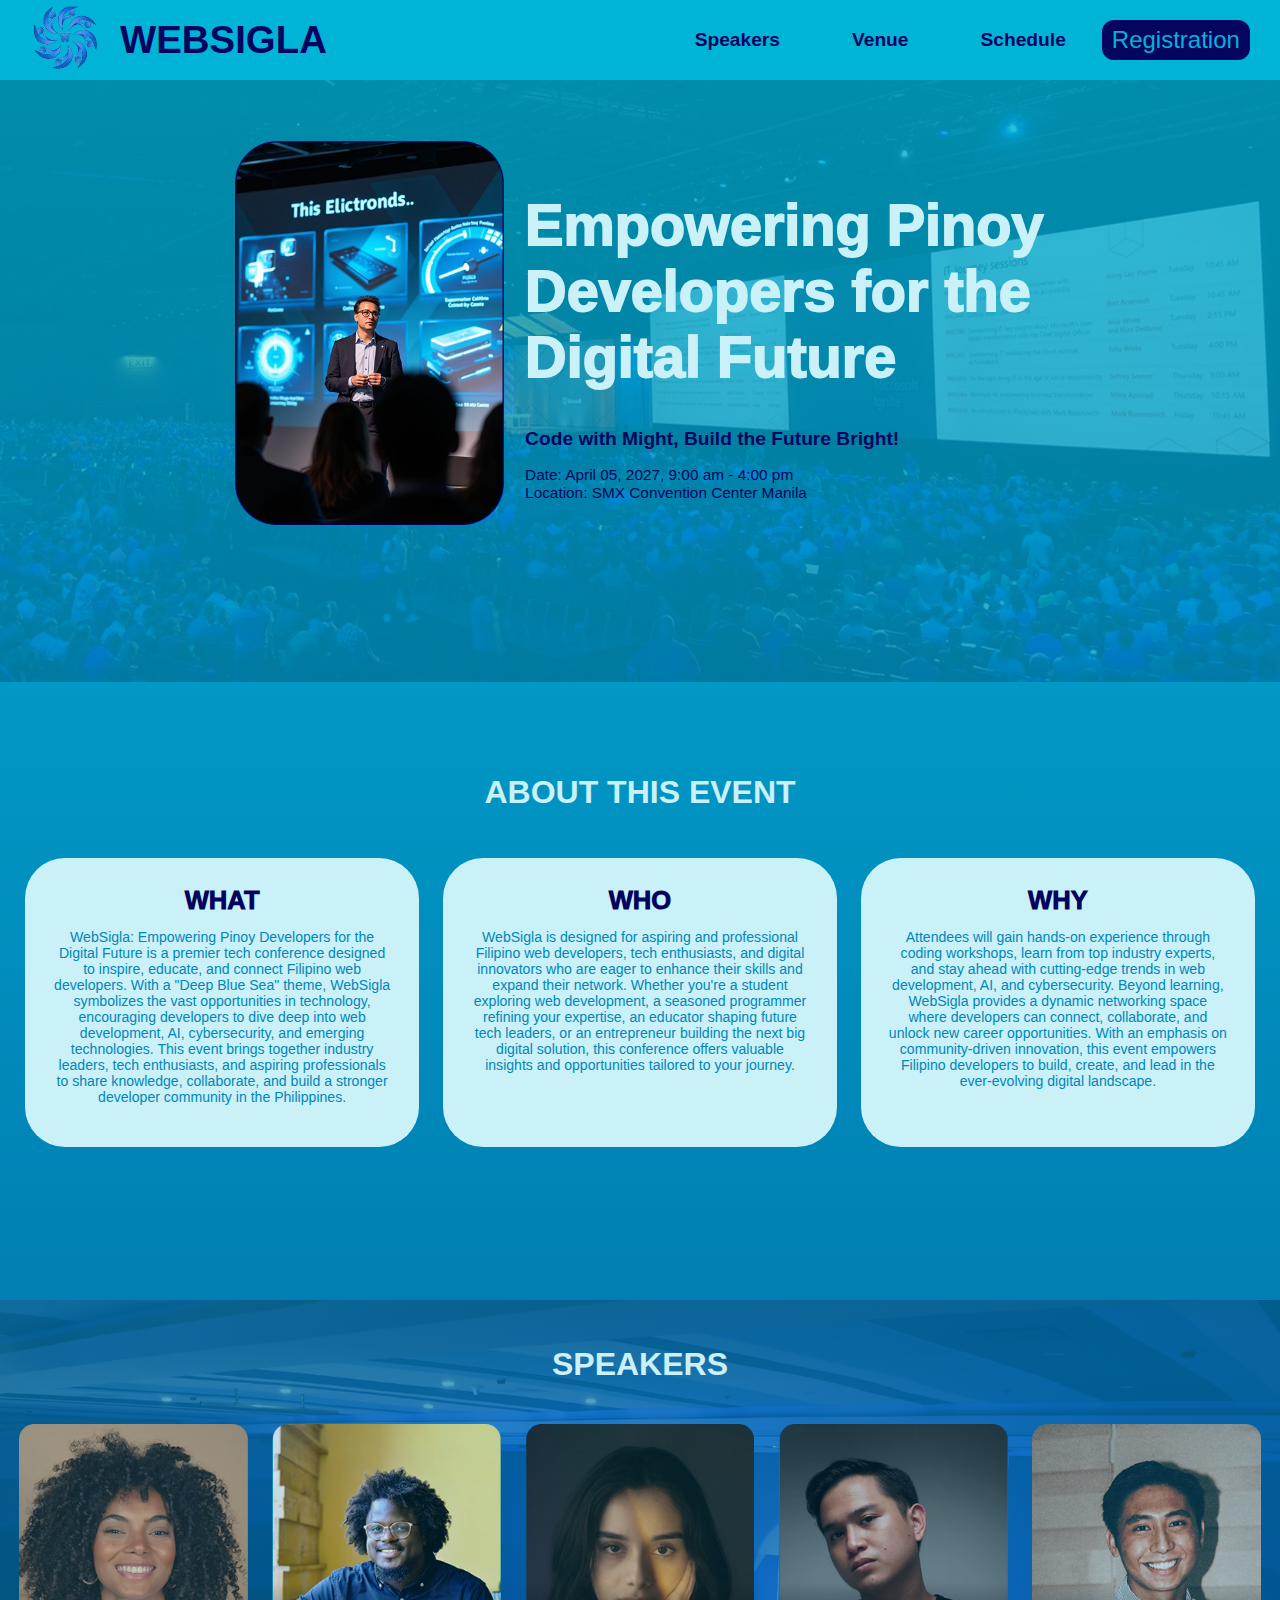
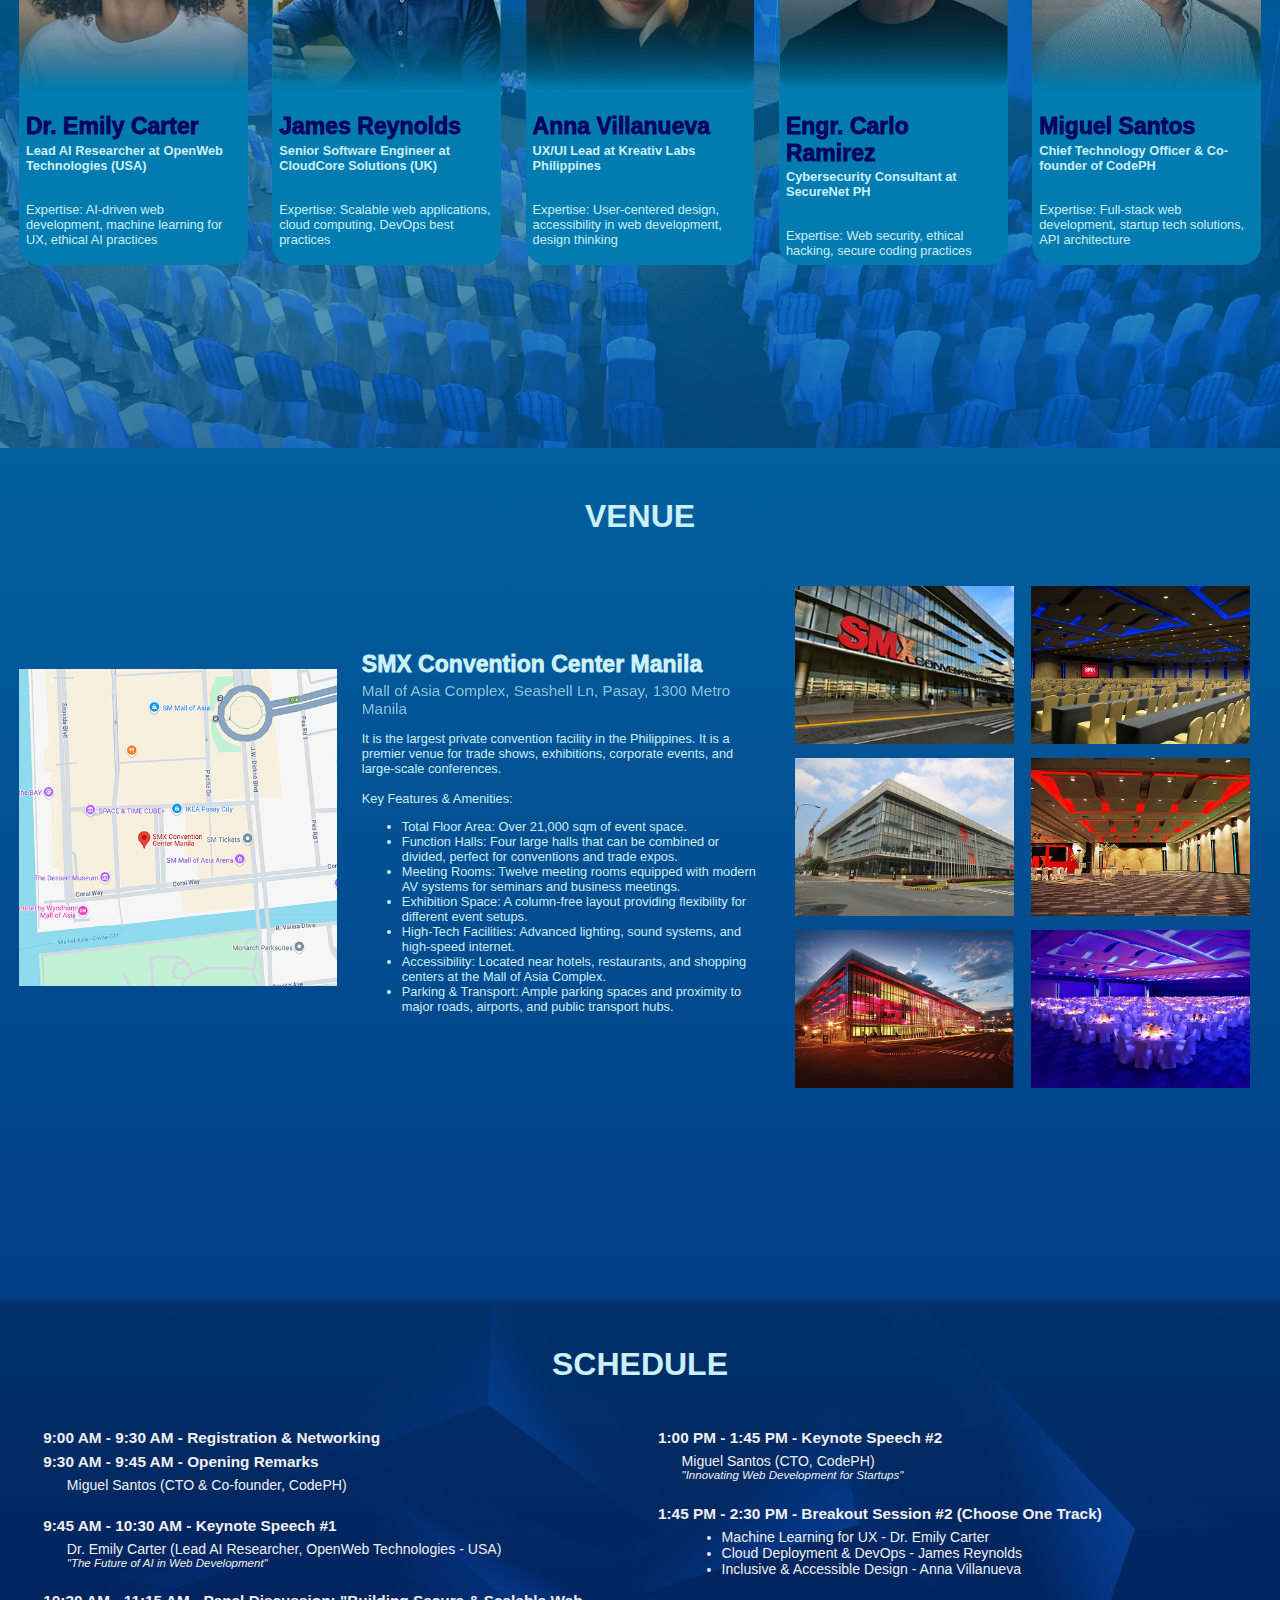
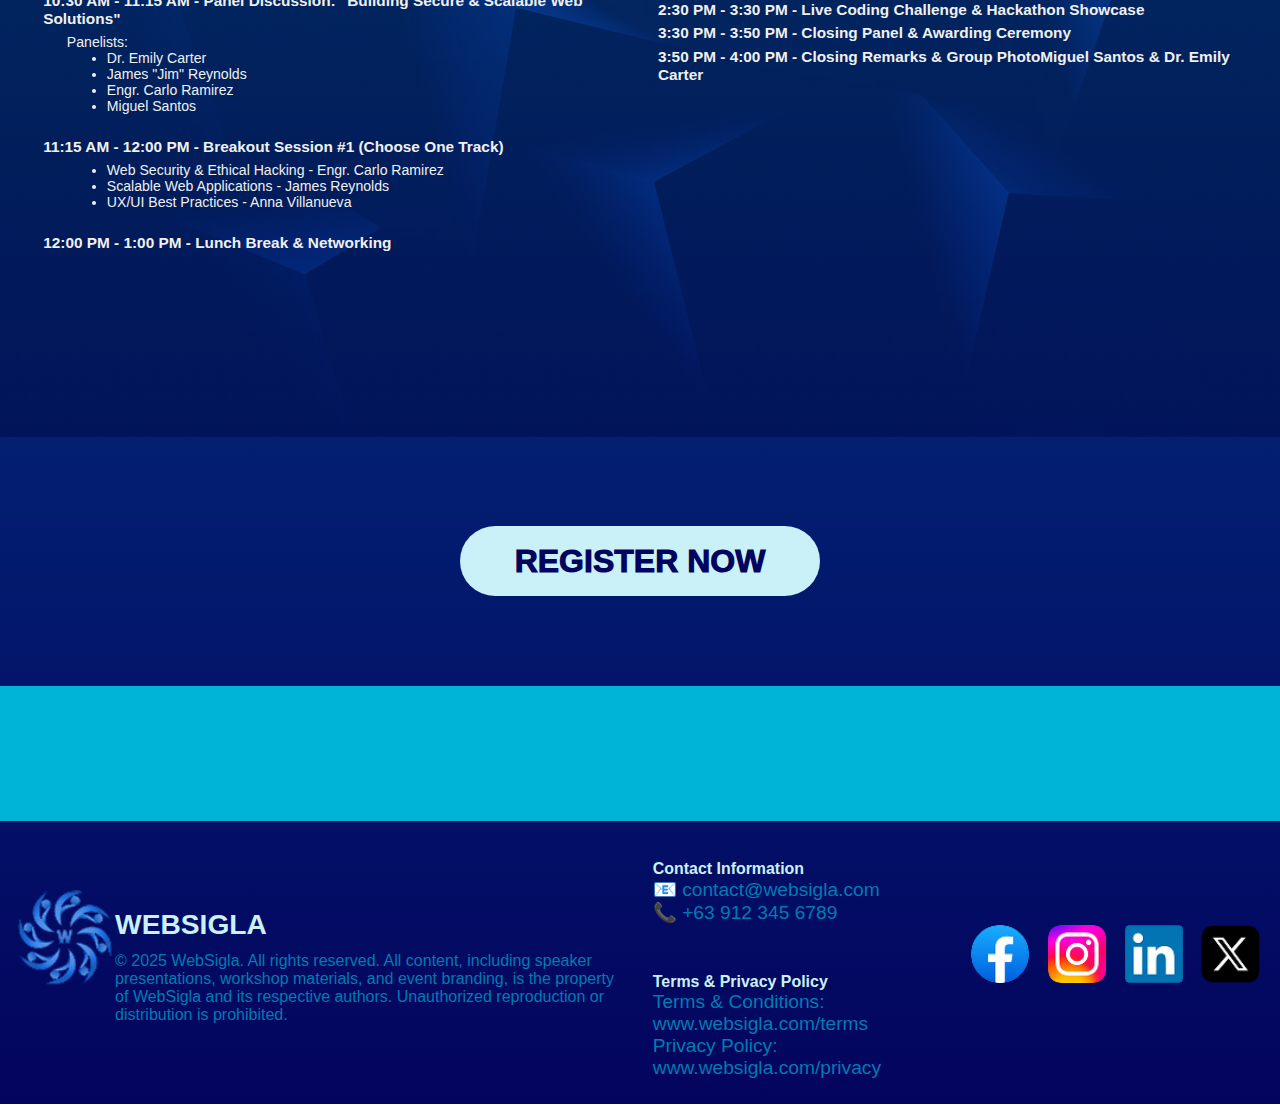
<file: index.html>
<!-- Rainier Joshua D. Reyes | BSCS 3-1N -->
<!-- Activity 5 - Event Management -->
<!DOCTYPE html>
<html lang="en">
<head>
    <meta charset="UTF-8">
    <meta name="viewport" content="width=device-width, initial-scale=1.0">
    <title>WebSigla</title>

    <link rel="stylesheet" href="header.css">
    <link rel="stylesheet" href="hero.css">
    <link rel="stylesheet" href="conference.css">
    <link rel="stylesheet" href="speakers.css">
    <link rel="stylesheet" href="venue.css">
    <link rel="stylesheet" href="schedule.css">
    <link rel="stylesheet" href="footer.css">
    
</head>
<body>
    <header>
        <div class="navlogo">
            <div><img src="assets/logo.png" alt="WebSigla Logo" class="logo"></div>
            <div><h1>WEBSIGLA</h1></div>
        </div>
        <nav>
            <div class="nav-container">
                <input type="checkbox" id="menu-toggle" class="menu-checkbox">
                <label for="menu-toggle" class="burger">☰</label>

                <ul class="navlist">
                    <li><a href="#speakerss">Speakers</a></li>
                    <li><a href="#venuee">Venue</a></li>
                    <li><a href="#schedulee">Schedule</a></li>
                    <a href="reg_form.html"><button class="navbutton">Registration</button></a>
                </ul>
            </div>
        </nav>
    </header>

    <section class="hero_sec">
        <div></div>
        <div class="content1">
            <div class="hero_pic_holder">
                <img src="assets/hero-pic.png" alt="Speaker in front of a Crowd">
            </div>
            <div class="hero_text_holder">
                <div><h1>Empowering Pinoy Developers for the Digital Future</h1></div>
                <div><h2>Code with Might, Build the Future Bright!</h2></div>
                <div> </div>
                <div>
                    <h3>Date: April 05, 2027, 9:00 am - 4:00 pm
                        <br>
                        Location: SMX Convention Center Manila
                    </h3>
                </div>
            </div>
        </div>
        <div></div>
    </section>

    <section class="conference_sec">
        <div></div>
        <div class="content2">
            <div class="confe_title"><h1>ABOUT THIS EVENT</h1></div>
            <div class="confe_contents">
                <div class="confe">
                    <div><h3>WHAT</h3></div>
                    <div> 
                        <p>WebSigla: Empowering Pinoy Developers for the Digital Future is 
                        a premier tech conference designed to inspire, educate, and connect 
                        Filipino web developers. With a "Deep Blue Sea" theme, WebSigla 
                        symbolizes the vast opportunities in technology, encouraging developers 
                        to dive deep into web development, AI, cybersecurity, and emerging 
                        technologies. This event brings together industry leaders, tech 
                        enthusiasts, and aspiring professionals to share knowledge, collaborate, 
                        and build a stronger developer community in the Philippines.</p>
                    </div>
                </div>
                <div class="confe">
                    <div><h3>WHO</h3></div>
                    <div> 
                        <p>WebSigla is designed for aspiring and professional Filipino web 
                        developers, tech enthusiasts, and digital innovators who are eager to 
                        enhance their skills and expand their network. Whether you're a student 
                        exploring web development, a seasoned programmer refining your expertise, 
                        an educator shaping future tech leaders, or an entrepreneur building the 
                        next big digital solution, this conference offers valuable insights and 
                        opportunities tailored to your journey. <br><br><br></p>
                    </div>
                </div>
                <div class="confe">
                    <div><h3>WHY</h3></div>
                    <div> 
                        <p>Attendees will gain hands-on experience through coding workshops, learn 
                        from top industry experts, and stay ahead with cutting-edge trends in web 
                        development, AI, and cybersecurity. Beyond learning, WebSigla provides a 
                        dynamic networking space where developers can connect, collaborate, and 
                        unlock new career opportunities. With an emphasis on community-driven 
                        innovation, this event empowers Filipino developers to build, create, and 
                        lead in the ever-evolving digital landscape. <br><br></p>
                    </div>
                </div>
            </div>
        </div>
    </section>

    <section class="speakers_sec" id="speakerss">
        <div></div>
        <div class="content3">
            <div class="speak_title"><h1>SPEAKERS</h1></div>
            <div class="speak_content">
                <div class="speakers">
                    <img src="assets/speaker1.png" alt="picture of Dr. Carter">
                    <div class="speaker_info">
                        <h2>Dr. Emily Carter</h2>
                        <h4> Lead AI Researcher at OpenWeb Technologies (USA) </h4>
                        <h6>Expertise: AI-driven web development, machine learning for UX, ethical AI practices</h6>
                    </div>
                </div>
                <div class="speakers">
                    <img src="assets/speaker2.png" alt="picture of Mr. Reynolds">
                    <div class="speaker_info">
                        <h2>James Reynolds</h2>
                        <h4> Senior Software Engineer at CloudCore Solutions (UK) </h4>
                        <h6>Expertise: Scalable web applications, cloud computing, DevOps best practices</h6>
                    </div>
                </div>
                <div class="speakers">
                    <img src="assets/speaker3.png" alt="picture of Ms. Villanueva">
                    <div class="speaker_info">
                        <h2>Anna Villanueva</h2>
                        <h4> UX/UI Lead at Kreativ Labs Philippines</h4>
                        <h6>Expertise: User-centered design, accessibility in web development, design thinking</h6>
                    </div>
                </div>
                <div class="speakers">
                    <img src="assets/speaker4.png" alt="picture of Engr. Ramirez">
                    <div class="speaker_info">
                        <h2>Engr. Carlo Ramirez</h2>
                        <h4> Cybersecurity Consultant at SecureNet PH </h4>
                        <h6>Expertise: Web security, ethical hacking, secure coding practices</h6>
                    </div>
                </div>
                <div class="speakers">
                    <img src="assets/speaker5.png" alt="picture of Mr. Santos">
                    <div class="speaker_info">
                        <h2>Miguel Santos</h2>
                        <h4> Chief Technology Officer & Co-founder of CodePH </h4>
                        <h6>Expertise: Full-stack web development, startup tech solutions, API architecture</h6>
                    </div>
                </div>
            </div>
        </div>
    </section>

    <section class="venue_sec" id="venuee">
        <div></div>
        <div class="content4">
            <div class="venue_title"><h1>VENUE</h1></div>
            <div class="venue_infos">
                <div class="venue_map"><img src="assets/venue_map.png" alt="map venue"></div>
                <div class="venue_info">
                    <h2>SMX Convention Center Manila</h2>
                    <h3>Mall of Asia Complex, Seashell Ln, Pasay, 1300 Metro Manila</h3>
                    <p>
                        It is the largest private convention facility in the Philippines. It is a premier venue for trade shows, 
                        exhibitions, corporate events, and large-scale conferences.
                    <br><br>
                        Key Features & Amenities:
                        <ul>
                            <li>Total Floor Area: Over 21,000 sqm of event space.</li>
                            <li>Function Halls: Four large halls that can be combined or divided, perfect for conventions and trade expos.</li>
                            <li>Meeting Rooms: Twelve meeting rooms equipped with modern AV systems for seminars and business meetings.</li>
                            <li>Exhibition Space: A column-free layout providing flexibility for different event setups.</li>
                            <li>High-Tech Facilities: Advanced lighting, sound systems, and high-speed internet.</li>
                            <li>Accessibility: Located near hotels, restaurants, and shopping centers at the Mall of Asia Complex.</li>
                            <li>Parking & Transport: Ample parking spaces and proximity to major roads, airports, and public transport hubs.</li>
                        </ul>
                    </p>
                </div>
                <div class="venue_gallery">
                    <div class="exterior_gallery">
                        <div><img src="assets/ex1.png" alt="exterior picture of SMX Convention Center Manila"></div>
                        <div><img src="assets/ex2.png" alt="exterior picture of SMX Convention Center Manila"></div>
                        <div><img src="assets/ex3.png" alt="exterior picture of SMX Convention Center Manila"></div>
                    </div>
                    <div class="interior_gallery">
                        <div><img src="assets/in1.png" alt="interior picture of SMX Convention Center Manila"></div>
                        <div><img src="assets/in2.png" alt="interior picture of SMX Convention Center Manila"></div>
                        <div><img src="assets/in3.png" alt="interior picture of SMX Convention Center Manila"></div>
                    </div>
                </div>
            </div>
        </div>
    </section>

    <section class="schedule_sec" id="schedulee">
        <div></div>
        <div class="content5">
            <div class="sched_title"><h1>SCHEDULE</h1></div>
            <div class="sched">
                <div>
                    <h3>9:00 AM - 9:30 AM - Registration & Networking</h3>
                    
                    <h3>9:30 AM - 9:45 AM - Opening Remarks</h3>
                    <h4>Miguel Santos (CTO & Co-founder, CodePH)</h4><br>

                    <h3>9:45 AM - 10:30 AM - Keynote Speech #1</h3>
                    <h4>Dr. Emily Carter (Lead AI Researcher, OpenWeb Technologies - USA)</h4>
                    <h5><i>"The Future of AI in Web Development"</i></h5><br>

                    <h3>10:30 AM - 11:15 AM - Panel Discussion: "Building Secure & Scalable Web Solutions"<h3>
                    
                    <h4>Panelists:</h4>
                    <ul>
                        <li>Dr. Emily Carter</li>
                        <li>James "Jim" Reynolds</li>
                        <li>Engr. Carlo Ramirez </li>
                        <li>Miguel Santos </li>
                    </ul>
                    <br>
                    <h3>11:15 AM - 12:00 PM - Breakout Session #1 (Choose One Track) </h3>
                    <ul>
                        <li>Web Security & Ethical Hacking - Engr. Carlo Ramirez</li>
                        <li>Scalable Web Applications - James Reynolds</li>
                        <li>UX/UI Best Practices - Anna Villanueva </li>
                    </ul>
                    <br>
                    <h3>12:00 PM - 1:00 PM - Lunch Break & Networking</h3>
                </div>
                <div>
                    <h3>1:00 PM - 1:45 PM - Keynote Speech #2</h3>
                    <h4>Miguel Santos (CTO, CodePH)</h4>
                    <h5><i>"Innovating Web Development for Startups"</i></h5><br>
                    
                    <h3>1:45 PM - 2:30 PM - Breakout Session #2 (Choose One Track)</h3>
                    <ul>
                        <li>Machine Learning for UX - Dr. Emily Carter </li>
                        <li>Cloud Deployment & DevOps - James Reynolds</li>
                        <li>Inclusive & Accessible Design - Anna Villanueva</li>
                    </ul>
                    <br>
                    <h3>2:30 PM - 3:30 PM - Live Coding Challenge & Hackathon Showcase<br></h3>

                    <h3>3:30 PM - 3:50 PM - Closing Panel & Awarding Ceremony<br></h3>

                    <h3>3:50 PM - 4:00 PM - Closing Remarks & Group PhotoMiguel Santos & Dr. Emily Carter</h3>
                </div>
            </div>
        </div>
    </section>

    <section class="footer_sec">
        <div class="reg_button">
            <a href="reg_form.html"><button>REGISTER NOW</button></a>
        </div> 
        <div class="divider"><br></div>
        <footer>
            <div class="footer1">
                <div class="logo_hold"><img src="assets/logo.png" alt="WebSigla Logo"></div>
                <div class="copyright_holder">
                    <h4>WEBSIGLA</h4>

                    © 2025 WebSigla. All rights reserved. All content, including speaker presentations, 
                    workshop materials, and event branding, is the property of WebSigla and its respective 
                    authors. Unauthorized reproduction or distribution is prohibited.
                </div>
            </div>
            <div class="footer2">
                <div class="contacts">
                    <h5>Contact Information</h5>
                    📧 contact@websigla.com<br>
                    📞 +63 912 345 6789<br>
                    <br>
                    <h5>Terms & Privacy Policy</h5>
                    Terms & Conditions: www.websigla.com/terms<br>
                    Privacy Policy: www.websigla.com/privacy
                </div>
                <div class="soc_med">
                    <a href="#"><img src="assets/Facebook.png" alt="Facebook Logo"></a>
                    <a href="#"><img src="assets/Instagram.png" alt="Instagram Logo"></a>
                    <a href="#"><img src="assets/LinkedIn.png" alt="LinkedIn Logo"></a>
                    <a href="#"><img src="assets/X.png" alt="X Logo"></a>
                </div>
            </div>
        </footer>
    </section>
</body>
</html>
</file>
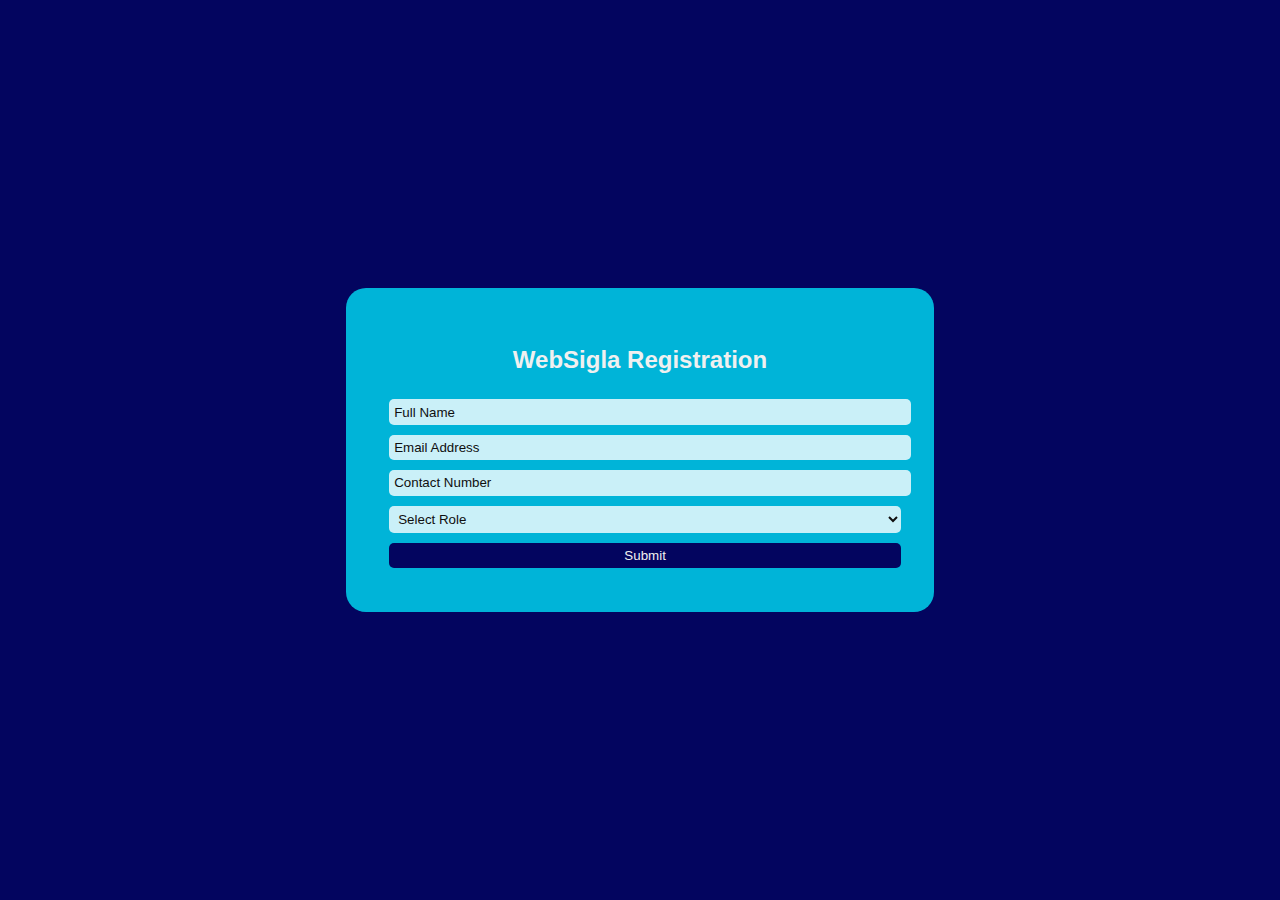
<file: reg_form.html>
<!DOCTYPE html>
<html lang="en">
<head>
    <meta charset="UTF-8">
    <meta name="viewport" content="width=device-width, initial-scale=1.0">
    <title>WebSigla Registration</title>
    <link rel="stylesheet" href="reg_form.css">
</head>
<body>
    <div class="container">
        <h2>WebSigla Registration</h2>
        <form>
            <input type="text" placeholder="Full Name" required>
            <input type="email" placeholder="Email Address" required>
            <input type="number" placeholder="Contact Number" required>
            <select required>
                <option value="">Select Role</option>
                <option value="student">Student</option>
                <option value="developer">Developer</option>
                <option value="researcher">Researcher</option>
                <option value="other">Other</option>
            </select>
            <button type="submit">Submit</button>
        </form>
    </div>
</body>
</html>
</file>
<file: header.css>
body {
    background: linear-gradient(to bottom, #00B4D8, #03045E);
    min-height: 100vh;
    margin: -0.01%;
}

header{
    background-color: #00B4D8;
    color: #03055F;

    font-family: "Jura", sans-serif;

    display: flex;
    align-items: center;
    justify-content: space-between;
    height: 80px;
    position: fixed;
    width: 100%;
}

.navlogo {
    margin-left: 30px;
    display: flex;
    align-items: center;
    margin-top: 10px;
    margin-bottom: 10px;
}

.navlogo h1{
    font-size: 3vw;
    margin-left: 2%;
}

.logo {
    height: 80%;
    width: 80%;
    min-width: 50px;
}

nav {
    margin-right: 10px;
}

.nav-container {
    display: flex;
    justify-content: space-between;
    align-items: center;
    padding: 10px 20px;
    position: relative;
}

.menu-checkbox {
    display: none;
}

.burger {
    display: none;
    font-size: 24px;
    background: none;
    color: #CAF0F8;
    cursor: pointer;
    padding: 10px;
}

.navlist {
    list-style: none;
    display: flex;
    justify-content: space-between;
    align-items: center;
    font-weight: 600;
    font-size: 1.5vw;
    column-gap: 0px;
    padding: 0px;
}

.navlist li {
    margin: 0 36px;
}

.navlist a {
    text-decoration: none;
    color: #03055F;
}

.navbutton {
    color: #00B4D8;
    background-color: #03055F;
    border-radius: 12px;
    border-width: 0px;;
    padding: 6px 10px;
    font-size: 18pt;
    cursor: pointer;
}

@media (max-width: 750px) {
    .burger {
        display: block; /* Show burger icon */
    }

    .navlist {
        display: none; /* Hide menu by default */
        flex-direction: column;
        position: absolute;
        top: 40px;
        left: -112px;
        width: 200%;
        background-color: #CAF0F8;
        text-align: center; /* Center text */
        align-items: center; /* Center items */
        padding: 10px 0;
        border-radius: 10px;
        font-size: 2.7vw;
    }

    .navlogo h1{
        font-size: 30px;
        margin-left: 2%;
    }

    .logo {
        min-width: 50px;
    }

    .navbutton {
        color: #00B4D8;
        background-color: #03055F;
        border-radius: 8px;
        border-width: 0px;;
        padding: 1px 12px;
        font-size: 3vw;
    }

    /* When checkbox is checked, show menu */
    .menu-checkbox:checked + .burger + .navlist{
        display: flex;
        row-gap: 12px;
    }
}
</file>
<file: hero.css>
.hero_sec {
    background-image: url("assets/hero-bg.png");
    background-size: 50% 100%;
    background-repeat: no-repeat;
    background-position: center;
    background-size: cover;

    display: grid;
    grid-template-rows: 0.27fr 1fr 0.27fr;
    align-items: center;
    justify-content: center;

    font-family: "Roboto", sans-serif;
    padding-top: 85px;
}

.content1 {
    display: grid;
    grid-template-columns: 0.8fr 1fr 0.15fr;
    align-items: center;
    justify-content: center;
}

.hero_pic_holder {
    align-items: end;
    text-align: right;
    margin-right: 4%
}

.hero_pic_holder img {
    height: 30cqw;
}

.hero_text_holder h1 {
    color: #CAF0F8;
    font-size: 4.5vw;
    font-weight: 1000;
}

.hero_text_holder h2 {
    color: #03055F;
    font-size: 1.5vw;
    font-weight: 600;
}

.hero_text_holder h3 {
    color: #03055F;
    font-size: 1.2vw;
    font-weight: 500;
}

@media (max-width: 750px) {
    .hero_sec {
        grid-template-rows: 0.5fr 1fr 0.5fr;
        padding-top: 90px;
    }

    .hero_pic_holder img {
        height: 45cqw;
    }

    .hero_text_holder h1 {
        font-size: 5.5vw;
    }

    .hero_text_holder h2 {
        font-size: 3vw;
    }   
    
    .hero_text_holder h3 {
        font-size: 2.4vw;
    } 

}
</file>
<file: conference.css>
.conference_sec {
    display: grid;
    grid-template-rows: 0.4fr 1fr;
    align-items: center;
    justify-content: center;

    font-family: "Roboto", sans-serif;
}

.content2 {
    display: grid;
    grid-template-rows: 0.3fr 1fr;
    align-items: center;
    justify-content: center;
}

.confe_title h1{
    color: #caf0f8;
    font-size: 2.5vw;
    text-align: center;
}

.confe_contents {
    display: grid;
    grid-template-columns: 1fr 1fr 1fr;
    align-items: center;
    justify-content: center;
    margin: 2%;
    column-gap: 2%;
}

.confe {
    background-color: #caf0f8;
    background-size: cover;
    border-radius: 40px;
    padding: 7%
}

.confe h3 {
    font-size: 2vw;
    margin: 0;
    color: #03045E;
    text-align: center;
    font-weight: 1000;
}

.confe p {
    color: #0187B9;
    font-size: 1.1vw;
    text-align: center;
}

@media (max-width: 750px) {
    .confe_contents {
        display: grid;
        grid-template-columns: 1fr;
        grid-template-rows: 1fr 1fr 1fr;
        margin: 15%;
        margin-top: 1%;
        row-gap: 5%;
        align-items: center;
        justify-content: center;
    }

    .confe h3 {
        font-size: 3vw;
    }
    
    .confe p {
        font-size: 3vw;
    }

    .confe_title h1{
        font-size: 4.5vw;
        margin-bottom: 10%;
        margin-top: 10%;
    }

    .conference_sec {
        display: flex;
    }

    .content2 {
        grid-template-rows: 0.2fr 1fr;
    }
}
</file>
<file: speakers.css>
.speakers_sec {
    display: grid;
    grid-template-rows: 0.2fr 1fr;
    align-items: center;
    justify-content: center;

    font-family: "Roboto", sans-serif;

    background-image: url("assets/speaker-bg.png");
    background-size: 50% 100%;
    background-repeat: no-repeat;
    background-position: center;
    background-size: cover;
}

.content3 {
    display: grid;
    grid-template-rows: 0.3fr 1fr;
    align-items: center;
    justify-content: center;
}

.speak_title h1{
    color: #caf0f8;
    font-size: 2.5vw;
    text-align: center;
}

.speak_content {
    display: grid;
    grid-template-columns: 1fr 1fr 1fr 1fr 1fr;
    align-items: center;
    justify-content: center;
    margin: 1.5%;
    column-gap: 2%;
}

.speakers {
    background-color: #017BB0;
    border-radius: 20px;
    height: 100%;
    background-size: contain;
}

.speakers img {
    width: 100%;
    object-fit: contain;
}

.speaker_info {
    margin: 3%;
}

.speaker_info h2 {
    color: #03045E;
    font-weight: 1000;
    margin-bottom: 1%;
    font-size: 1.8vw;
}

.speaker_info h4 {
    color: #CAF0F8;
    margin-top: 1%;
    font-weight: 600;
    font-size: 1vw;
}

.speaker_info h6 {
    color: #CAF0F8;
    font-weight: 300;
    font-size: 1vw;
    margin-bottom: 1%;
}

@media (max-width: 750px) {
    .speakers_sec {
        display: grid;
        grid-template-rows: 0.09fr 1fr;
    }

    .speak_title h1{
        font-size: 4.5vw;
    }

    .speak_content {
        display: grid;
        grid-template-columns: 1fr 1fr;
        grid-template-rows: 1fr 1fr 1fr;
        margin: 5%;
        row-gap: 5%;
    }

    .speakers {
        height: 100%;
        background-size: cover;
        margin: 7%;
    }

    .speakers img {
        width: 100%;
        object-fit: contain;
    }
    
    .speaker_info {
        margin: 3%;
    }
    
    .speaker_info h2 {
        font-size: 3.7vw;
    }
    
    .speaker_info h4 {
        font-size: 2.7vw;
    }
    
    .speaker_info h6 {
        font-size: 2.5vw;
    }
}
</file>
<file: venue.css>
.venue_sec {
    display: grid;
    grid-template-rows: 0.2fr 1fr;
    align-items: center;
    justify-content: center;

    font-family: "Roboto", sans-serif;
}

.content4 {
    display: grid;
    grid-template-rows: 0.3fr 1fr;
    align-items: center;
    justify-content: center;
}

.venue_title h1{
    color: #caf0f8;
    font-size: 2.5vw;
    text-align: center;
}

.venue_infos {
    display: grid;
    grid-template-columns: 0.8fr 1fr 1.2fr;
    align-items: center;
    justify-content: center;
    margin: 1.5%;
    column-gap: 2%;
}

.venue_map img{
    width: 100%;
    object-fit: contain;
}

.venue_info {
    color: #caf0f8;
}

.venue_info h2 {
    font-weight: 1000;
    margin-bottom: 1%;
    font-size: 1.8vw;
    margin-bottom: 1%;
}

.venue_info h3 {
    font-weight: 500;
    margin-bottom: 1%;
    font-size: 1.2vw;
    margin-top: 1%;
    opacity: 0.7;
}

.venue_info p, .venue_info ul {
    font-size: 1vw;
}

.venue_gallery {
    display: grid;
    grid-template-columns: 1fr 1fr;
    align-items: center;
    justify-content: center;
    margin: 1.5%;
    column-gap: 2%;
}

.venue_gallery img {
    width: 100%;
    object-fit: contain;
}

.exterior_gallery, .interior_gallery {
    display: grid;
    grid-template-rows: 1fr 1fr 1fr;
    align-items: center;
    justify-content: center;
    margin: 1.5%;
    row-gap: 2%;
}

@media (max-width: 750px) {
    .venue_sec {
        grid-template-rows: 0.15fr 1fr;
    }
    
    .content4 {
        grid-template-rows: 0.1fr 1fr;
    }
    
    .venue_title h1{
        font-size: 4.5vw;
    }
    
    .venue_infos {
        grid-template-columns: 1fr;
        grid-template-rows: 0.4fr 0.4fr 1fr;
        margin: 1.5%;
        row-gap: 2%;
    }
    
    .venue_map img{
        height: 100%;
        object-fit: cover;
    }
    
    .venue_info h2 {
        font-size: 3.8vw;
    }
    
    .venue_info h3 {
        font-size: 3vw;
    }
    
    .venue_info p, .venue_info ul {
        font-size: 2.5vw;
    }
}
</file>
<file: schedule.css>
.schedule_sec {
    display: grid;
    grid-template-rows: 0.2fr 1fr;
    align-items: center;
    justify-content: center;

    font-family: "Roboto", sans-serif;

    background-image: url("assets/sched_bg.png");
    background-size: 50% 100%;
    background-repeat: no-repeat;
    background-position: center;
    background-size: cover;
}

.content5 {
    display: grid;
    grid-template-rows: 0.3fr 1fr;
    align-items: center;
    justify-content: center;
}

.sched_title h1{
    color: #caf0f8;
    font-size: 2.5vw;
    text-align: center;
}

.sched {
    display: grid;
    grid-template-columns: 1fr 1fr;
    align-items: top;
    justify-content: center;
    margin: 1.5%;
    column-gap: 2%;

    color: #F0F0F0;
}

.sched h3 {
    margin: 1%;
    font-size: 1.2vw
}

.sched h4, .sched ul {
    font-size: 1.1vw;
}

.sched h5 {
    font-size: 0.9vw;
}

.sched h4, .sched h5, .sched ul {
    margin: 0;
    margin-left: 5%;
    font-weight: 500;
}

.sched h5 {
    font-weight: 400;
}


@media (max-width: 750px) {
    .schedule_sec {
        grid-template-rows: 0.1fr 1fr;
    }
    
    .content5 {
        grid-template-rows: 0.1fr 1fr;
    }
    
    .sched_title h1{
        font-size: 4.5vw;
    }
    
    .sched {
        grid-template-columns: 1fr;
        margin: 5%;
    }
    
    .sched h3 {
        margin: 1%;
        font-size: 4vw;
        margin-bottom: 3%
    }
    
    .sched h4, .sched ul {
        font-size: 3.2vw;
    }

    .sched h5 {
        font-size: 3vw;
    }

    .sched h4, .sched h5, .sched ul {
        margin: 0;
        margin-left: 5%;
        font-weight: 500;
    }
}
</file>
<file: footer.css>
.footer_sec {
    display: block;
    align-items: center;
    justify-content: center;
}

.reg_button {
    display: block;
    margin: 2%;
    padding: 5%;
    align-items: center;
    justify-content: center;
    text-align: center;
}

.reg_button button {
    background-color: #CAF0F8;
    color: #03045E;
    border-radius: 100px;
    border: 0;
    cursor: pointer;

    font-weight: 1000;
    font-family: "Roboto", sans-serif;
    font-size: 2.5vw;

    padding: 1.5% 5%;
}

.divider {
    width: 100%;
    background-color: #00B4D8;
    height: 15vh;
}

footer {
    display: grid;
    grid-template-columns: 1fr 1fr;
    align-items: center;
    justify-content: center;

    font-family: "Jura", sans-serif;
    color: #017BB0;

    padding-bottom: 1%;
}

.footer1 {
    display: grid;
    grid-template-columns: 0.2fr 1fr;
    align-items: top;
    justify-content: center;
    color: #017BB0;
    padding: 2%;
}

.logo_hold {
    text-align: center;
}

.logo_hold img{
    width: 100%;
}

.copyright_holder h4 {
    color: #CAF0F8;
    font-size: 2.2vw;
    margin-top: 4%;
    margin-bottom: 2%;
}

.footer2 {
    display: grid;
    grid-template-columns: 1fr 1fr;
    align-items: top;
    justify-content: center;
    padding: 2%;
}

.contacts h5 {
    color: #CAF0F8;
    margin-bottom: 0;
}

.contacts {
    font-size: 1.5vw;
    margin: 0;
}

.soc_med {
    align-items: center;
    justify-content: center;
    text-align: center;
    display: flex;
}

.soc_med img, .soc_med a {
    margin: 3%;
    width: 100%;
}

@media (max-width: 750px) {
    .reg_button button {
        font-size: 7vw;
    }
    
    footer {
        grid-template-columns: 1fr;
        font-family: "Jura", sans-serif;
        padding-bottom: 1%;
        margin: 5%;
    }
    
    .footer1 {
        grid-template-columns: 0.2fr 1fr;
    }
    
    .logo_hold {
        text-align: center;
    }
    
    .copyright_holder h4 {
        font-size: 5vw;
    }
    
    .footer2 {
        grid-template-columns: 1fr;
        margin-top: 4%;
    }
    
    .contacts {
        font-size: 4vw;
    }

    .soc_med img, .soc_med a {
        width: 40%;
        margin: 1%;
        margin-top: 3%;
    }
}
</file>
<file: reg_form.css>
body {
    font-family: Juru, sans-serif;
    background-color: #03055F;
    color: #F0F0F0;
    display: flex;
    justify-content: center;
    align-items: center;
    height: 100vh;
    margin: 0;
}

.container {
    background-color: #00B4D8;
    padding: 3%;
    border-radius: 20px;
    width: 40vw;
    text-align: center;
}

input, select, button {
    width: 100%;
    margin: 1%;
    padding: 1%;
    border: none;
    border-radius: 5px;
}

input, select {
    background-color: #CAF0F8;
    color: #0F0F0F;
}

input::placeholder {
    color: #0F0F0F;
}

button {
    background-color: #03055F;
    color: #f0f0f0;
    cursor: pointer;
}

button:hover {
    background-color: #0004ff;
}
</file>
